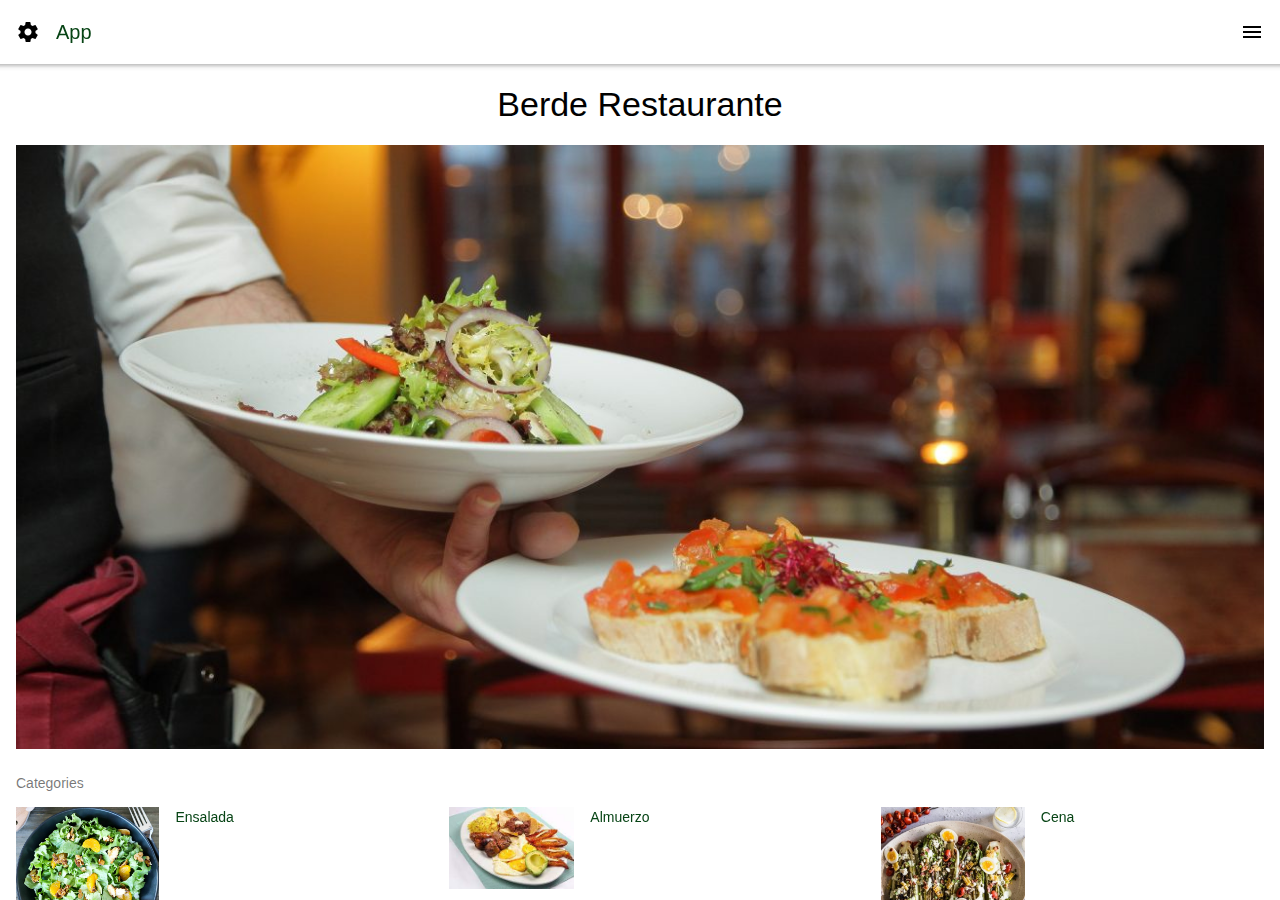
<file: index.html>
<!doctype html>
<html>
<head>
<meta charset="utf-8">
<meta name="viewport" content="width=device-width, initial-scale=1.0">
<title>Framework7 App</title>
<link href="css/framework7.bundle.min.css" rel="stylesheet">
<link href="https://fonts.googleapis.com/icon?family=Material+Icons" rel="stylesheet">
<link href="css/style.css" rel="stylesheet">
</head>
<body>


	<div id="app">
		<div class="view view-main view-init">
			
        
			<section id="panel_menu" class=" panel panel-left panel-reveal">

						<div class="block perfil">

							<div class="row">
						<article class="col-30">
							<img src="img/usuario.png" alt="" class="img-fluid">
								</article>
							<article class="col-70">
								<h6>Tu perfil</h6>
								</article>

							</div>
							</div>
				</sectio>
							<div id="menu-list"class="list media-list">
			 <ul>
				<li>
					<a href="/home/" class="item-link item-content panel-close">
                    <div class="item-media">
                        <span class="material-icons">home</span>
                    </div>
                    <div class="item-inner">
                      <div class="item-title">Inicio</div>
                    </div>
                  </a>
			    </li>
			     <a href="/ensalada/" class="item-link item-content panel-close">
			        <div class="item-media"><span class="material-icons">rice_bowl</span></div>
			        <div class="item-inner">
			          <div class="item-title">Ensalada</div>
			        </div>
			      </a>
			  <li>
      <a href="/almuerzo/" class="item-link item-content panel-close">
        <div class="item-media"><span class="material-icons">fastfood</span></div>
        <div class="item-inner">
          <div class="item-title">Almuerzo</div>
        </div>
      </a>
    </li>
			    <li>
			     <a href="/cena/" class="item-link item-content panel-close">
			        <div class="item-media"><span class="material-icons">brunch_dining</span></div>
			        <div class="item-inner">
			          <div class="item-title">Cena</div>
			        </div>
			      </a>
			    </li>
				   <li>
                  <a href="/bebidas/" class="item-link item-content panel-close">
                    <div class="item-media">
                        <span class="material-icons">liquor</span>
                    </div>
                    <div class="item-inner">
                      <div class="item-title">Bebidas</div>
                    </div>
                  </a>
                </li>
				  <li>
			     <a href="/ubicacion/" class="item-link item-content panel-close">
			        <div class="item-media"><span class="material-icons">location_on</span></div>
			        <div class="item-inner">
			          <div class="item-title">Ubicacion</div>
			        </div>
			      </a>
			    </li>
                <li>
				   <a href="/home/" class="item-link item-content panel-close">
			        <div class="item-media"><span class="material-icons">shopping_bag</span></div>
			        <div class="item-inner">
			          <div class="item-title">Ordenes</div>
			        </div>
			      </a>
				   <a href="/sobrenosotros/" class="item-link item-content panel-close">
			        <div class="item-media"><span class="material-icons">groups</span></div>
			        <div class="item-inner">
			          <div class="item-title">Sobre nosotros</div>
			        </div>
			      </a>

			  </ul>
			</div>

		</section>
			<section data-name="home" class="page">

			  <!-- Top Navbar -->
			  <nav class="navbar">
				<div class="navbar-bg"></div>
				<div class="navbar-inner">
					<div class="left">
						<a href="#" class="link"><span class="material-icons">settings</span></a>
					</div>
				  	<div class="title-uno">App</div>
					<div class="right">
						<a href="#" class="link panel-open" data-panel="left"><span class="material-icons">menu</span></a>
					</div>
				</div>
			  </nav>


			  <section class="page-content">
				  <center><h2 class="block-title-large block-title">Berde Restaurante</h2></center>
				  
				  <section id="carousel" class="block">
				  <div class="swiper-container swiper-init" data-speed="400" data-space-between="20" data-slides-per-view="1">
					  
    <div class="swiper-wrapper">
        <div class="swiper-slide">
		<img src="img/blur-breakfast-chef-cooking-262978-1280x620.jpg" alt="" class="img-fluid-c">
			</div>
		
        <div class="swiper-slide">
		<img src="img/Xceed-Barcelona-Restaurant-Los-Caracoles.png" alt="" class="img-fluid-c">
			
		</div>
        <div class="swiper-slide">
			<img src="img/rab5-meals-Favela-Cubana-2022-10-6.jpg" alt="" class="img-fluid-c">
		
		</div>
    </div>
</div>
				  
  </section>
				  
				  
				    <h2 class="block-title">Categories</h2>

            <section id="categories" class="block">
				
				<div class="swiper-container swiper-init" data-speed="400" data-space-between="50" data-slides-per-view="3">
                	<div class="swiper-wrapper">

						<div class="swiper-slide">
						<a href="" class="link">
							<div class="btn-categorie">
								<div class="row">
									<article class="col-40">
										<img src="img/mandarin-orange-salad-square.jpg" alt="" class="img-fluid">
									</article>
									<article class="col-60 nombre">
										Ensalada
									</article>
								</div>
							</div>
						</a>
						</div>
						
						<div class="swiper-slide">
						<a href="" class="link">
							<div class="btn-categorie">
							<div class="row">
								<article class="col-40">
									<img src="img/descarga.jpg" alt="" class="img-fluid">
								</article>
								<article class="col-60 nombre">
									Almuerzo
								</article>
							</div>
						</div>
						</a>
						</div>
						
						<div class="swiper-slide">
							<a href="" class="link">
							<div class="btn-categorie">
							<div class="row">
								<article class="col-40">
									<img src="img/grilled-romaine-salad-small-9-500x500.jpg" alt="" class="img-fluid">
								</article>
								<article class="col-60 nombre">
									Cena
								</article>
							</div>
						</div>
						</div>
						
						<div class="swiper-slide">
							<a href="" class="link">
							<div class="btn-categorie">
							<div class="row">
								<article class="col-40">
									<img src="img/zumo-para-adelgazar-con-manzana-y-pepino-1170x781.jpg" alt="" class="img-fluid">
								</article>
								<article class="col-60 nombre">
									Bebidas
								</article>
							</div>
						</div>
						</div>
						
					</div>
				</div>

            </section>
  <section class="card-productos block">
				  <div class="row">
					  <article class="col">
						  <div class="card-uno">
					          <img src="img/59e5176bde37d453880dfd7abbf16317.jpg" alt="" class="img-fluid">
						      <center><h3>Ensalada pollo a la plancha</h3></center>
						      <p>Pollo,tomate,lechuga</p>
						      <h4>l.90</h4>
							  
					 </div>
					  </article>
					  
					    <article class="col">
							 <div class="card-uno">
					           <img src="img/mandarin-orange-salad-square.jpg" alt="" class="img-fluid">
						       <center><h3>Ensalada mandarina</h3></center>
						       <p>Mandarina,pollo,queso</p>
						       <h4>l.120</h4>
							</div>
					  </article>
					  </div>
				  </section>
				  
				
					
				

			</section>
			
		</div>
	
	
	<script src="js/framework7.bundle.min.js"></script>
	<script src="js/app.js"></script>
	
</body>
</html>
</file>
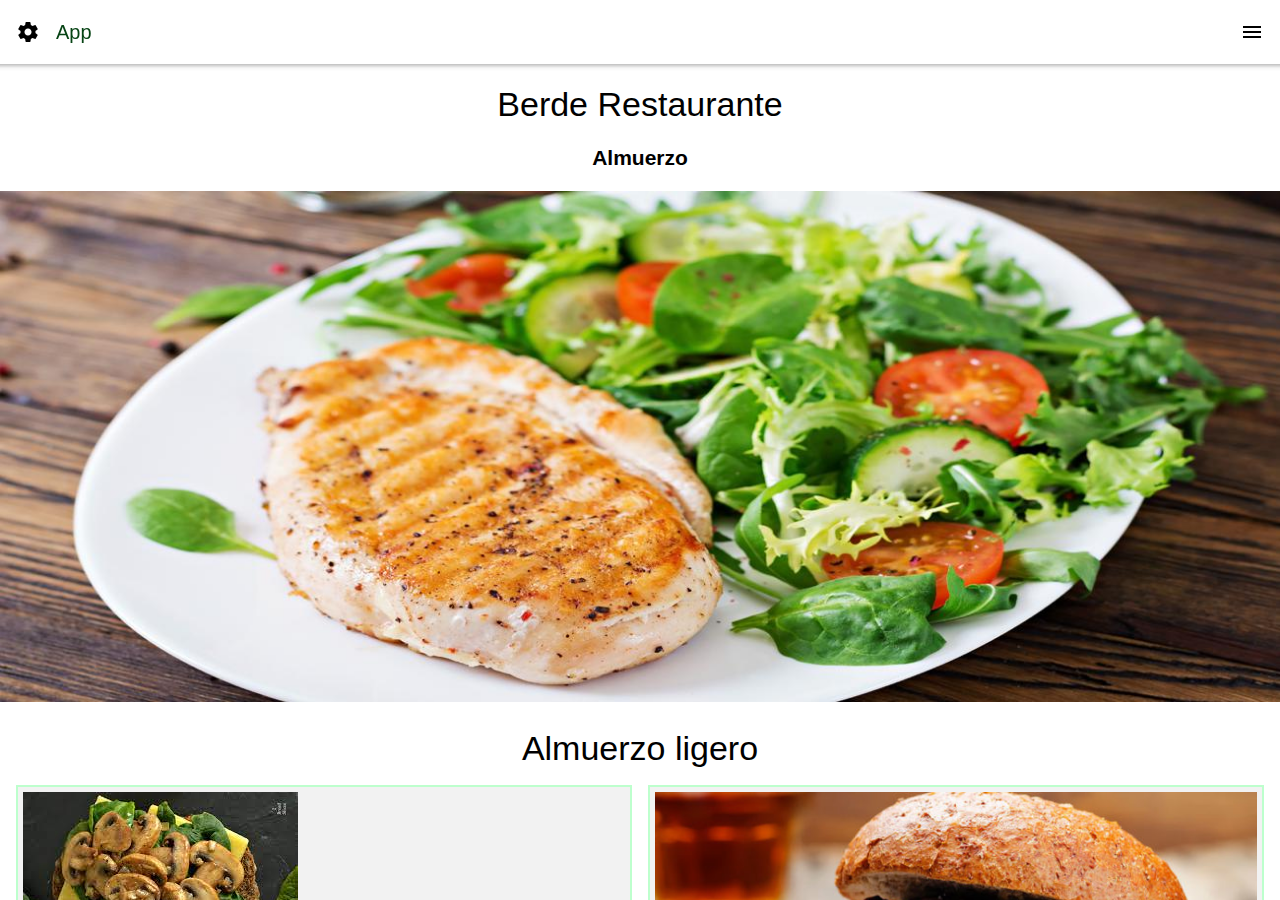
<file: almuerzo.html>
<!doctype html>
<html>
<head>
<meta charset="utf-8">
<meta name="viewport" content="width=device-width, initial-scale=1.0">
<title>Framework7 App</title>
<link href="css/framework7.bundle.min.css" rel="stylesheet">
<link href="https://fonts.googleapis.com/icon?family=Material+Icons" rel="stylesheet">
<link href="css/style.css" rel="stylesheet">
</head>
<body>


	<div id="app">
		<div class="view view-main view-init">
				<section data-name="berde" class="page">



			<section id="panel_menu" class=" panel panel-left panel-reveal">

						<div class="block perfil">

							<div class="row">
						<article class="col-30">
							<img src="img/usuario.png" alt="" class="img-fluid">
								</article>
							<article class="col-70">
								<h6>Tu perfil</h6>
								</article>

							</div>
							</div>
				</sectio>
							<div id="menu-list"class="list media-list">
			 <ul>
				<li>
					<a href="/home/" class="item-link item-content panel-close">
                    <div class="item-media">
                        <span class="material-icons">home</span>
                    </div>
                    <div class="item-inner">
                      <div class="item-title">Inicio</div>
                    </div>
                  </a>
			    </li>
			     <a href="/ensalada/" class="item-link item-content panel-close">
			        <div class="item-media"><span class="material-icons">rice_bowl</span></div>
			        <div class="item-inner">
			          <div class="item-title">Ensalada</div>
			        </div>
			      </a>
			  <li>
      <a href="/almuerzo/" class="item-link item-content panel-close">
        <div class="item-media"><span class="material-icons">fastfood</span></div>
        <div class="item-inner">
          <div class="item-title">Almuerzo</div>
        </div>
      </a>
    </li>
			    <li>
			     <a href="/cena/" class="item-link item-content panel-close">
			        <div class="item-media"><span class="material-icons">brunch_dining</span></div>
			        <div class="item-inner">
			          <div class="item-title">Cena</div>
			        </div>
			      </a>
			    </li>
				   <li>
                  <a href="/bebidas/" class="item-link item-content panel-close">
                    <div class="item-media">
                        <span class="material-icons">liquor</span>
                    </div>
                    <div class="item-inner">
                      <div class="item-title">Bebidas</div>
                    </div>
                  </a>
                </li>
				  <li>
			     <a href="/ubicacion/" class="item-link item-content panel-close">
			        <div class="item-media"><span class="material-icons">location_on</span></div>
			        <div class="item-inner">
			          <div class="item-title">Ubicacion</div>
			        </div>
			      </a>
			    </li>
                <li>
				   <a href="/ordenes/" class="item-link item-content panel-close">
			        <div class="item-media"><span class="material-icons">shopping_bag</span></div>
			        <div class="item-inner">
			          <div class="item-title">Ordenes</div>
			        </div>
			      </a>
				   <a href="/sobrenosotros/" class="item-link item-content panel-close">
			        <div class="item-media"><span class="material-icons">groups</span></div>
			        <div class="item-inner">
			          <div class="item-title">Sobre nosotros</div>
			        </div>
			      </a>

			  </ul>
			</div>

		</section>

			<section data-name="home" class="page">

			  <!-- Top Navbar -->
			  <nav class="navbar">
				<div class="navbar-bg"></div>
				<div class="navbar-inner">
					<div class="left">
						<a href="#" class="link"><span class="material-icons">settings</span></a>
					</div>
				  	<div class="title-uno">App</div>
					<div class="right">
						<a href="#" class="link panel-open" data-panel="left"><span class="material-icons">menu</span></a>
					</div>
				</div>
			  </nav>


<section class="page-content">
	 <center><h2 class="block-title-large block-title">Berde Restaurante</h2></center>

	 <section class="bebidas">
	 	<div class="bebidas">
	 		<center><h2>Almuerzo</h2></center>
	 		<img src="img/610afc507d1c1.jpeg" alt="" class="img-fluid">
	 	</div>
	 </section>


  <section class="card-productos block">
		<center><h2 class="block-title-large block-title beet">Almuerzo ligero</h2></center>
				  <div class="row">
					  <article class="col beet">
						  <div class="card-uno">
					          <img src="img/descarga (1).jpg" alt="" class="img-fluid">
						      <h3>Veggie 2.0</h3>
						      <p>Sandwiche integral, hummus,zanahoria arugula, rojo y champiñones. Agrega papas o camote</p>
						      <h4>l.90</h4>
					 </div>
					  </article>

					    <article class="col beet">
							 <div class="card-uno">
					           <img src="img/blackBeanBurger-590284746-770x553-650x428.jpg" alt="" class="img-fluid">
						       <h3>GH burger</h3>
						       <p>4OZ de filete de res molido, cebolla caramelizada, queso mozarella, pepinillos y lechuga romana</p>
						       <h4>l.120</h4>
							</div>
					  </article>
					  </div>
						<div class="row">
						 <article class="col teverde">
							 <div class="card-uno">
										 <img src="img/Menuporto-sandwich-de-pollo-300x300.jpg" alt="" class="img-fluid">
									 <h3>S Club</h3>
									 <p>Pan de masa madre, pollo a la plancha, bacon, queso mozarella, garlic, aioli y tomate</p>
									 <h4>l.130</h4>
						</div>
						 </article>

							 <article class="col teverde">
								<div class="card-uno">
											<img src="img/images.jpg" alt="" class="img-fluid">
										<h3>Proscciuto y Fig</h3>
										<p>proscciuto, gouda, jalea de higos, manzana verde, arugula y ensalada de la casa</p>
										<h4>l.125</h4>
							 </div>
						 </article>
						 </div>

						
				  </section>




</section>

		</div>
	</div>


	<script src="js/framework7.bundle.min.js"></script>
	<script src="js/app.js"></script>
	<script>
	var swiper = app.swiper.create('.swiper-container', {
	speed: 400,
	spaceBetween: 100
	});
	</script>

</body>
</html>
</file>
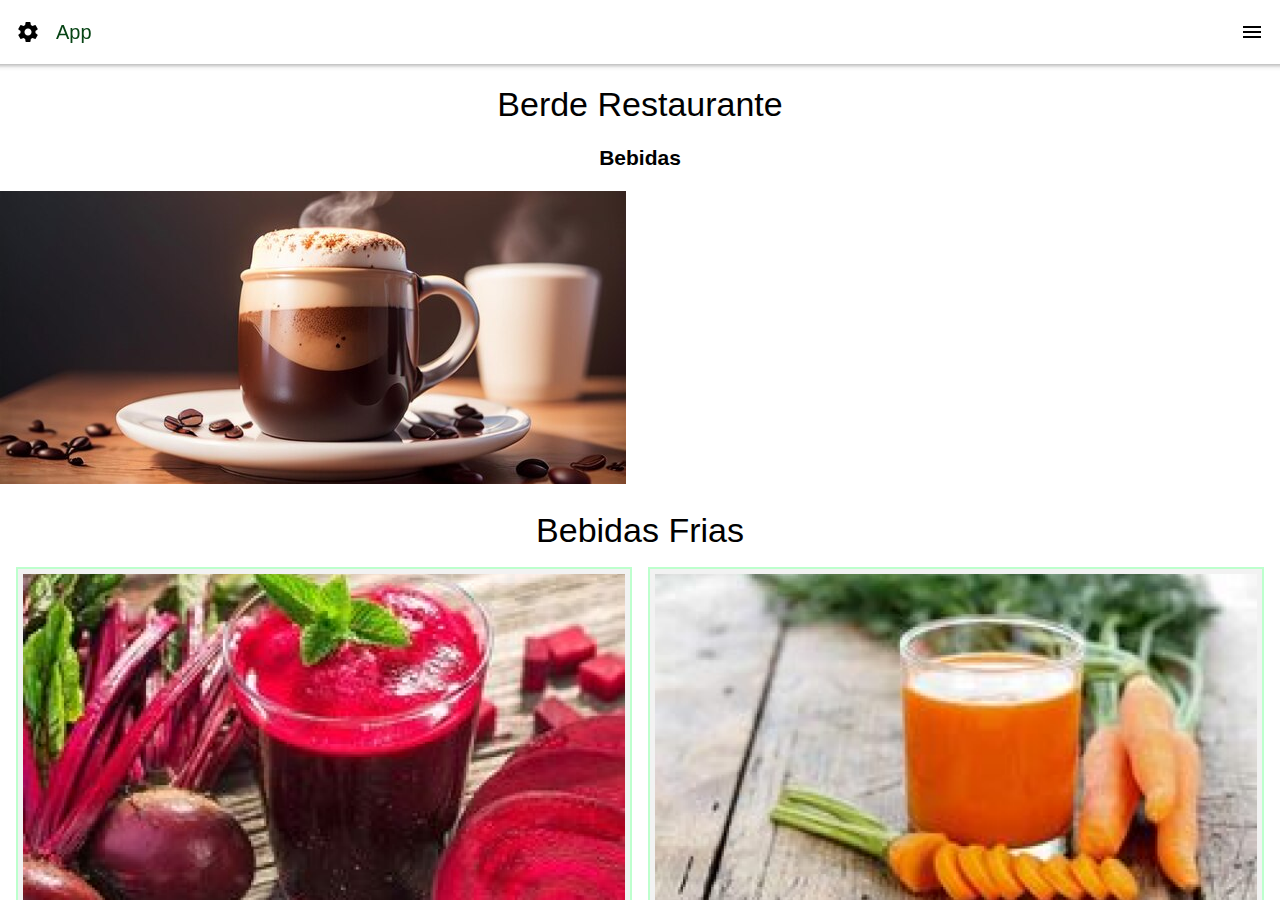
<file: bebidas.html>
<!doctype html>
<html>
<head>
<meta charset="utf-8">
<meta name="viewport" content="width=device-width, initial-scale=1.0">
<title>Framework7 App</title>
<link href="css/framework7.bundle.min.css" rel="stylesheet">
<link href="https://fonts.googleapis.com/icon?family=Material+Icons" rel="stylesheet">
<link href="css/style.css" rel="stylesheet">
</head>
<body>


	<div id="app">
		<div class="view view-main view-init">
				<section data-name="berde" class="page">



			<section id="panel_menu" class=" panel panel-left panel-reveal">

						<div class="block perfil">

							<div class="row">
						<article class="col-30">
							<img src="img/usuario.png" alt="" class="img-fluid">
								</article>
							<article class="col-70">
								<h6>Tu perfil</h6>
								</article>

							</div>
							</div>
				</sectio>
							<div id="menu-list"class="list media-list">
			 <ul>
				<li>
					<a href="/home/" class="item-link item-content panel-close">
                    <div class="item-media">
                        <span class="material-icons">home</span>
                    </div>
                    <div class="item-inner">
                      <div class="item-title">Inicio</div>
                    </div>
                  </a>
			    </li>
			     <a href="/ensalada/" class="item-link item-content panel-close">
			        <div class="item-media"><span class="material-icons">rice_bowl</span></div>
			        <div class="item-inner">
			          <div class="item-title">Ensalada</div>
			        </div>
			      </a>
			  <li>
      <a href="/almuerzo/" class="item-link item-content panel-close">
        <div class="item-media"><span class="material-icons">fastfood</span></div>
        <div class="item-inner">
          <div class="item-title">Almuerzo</div>
        </div>
      </a>
    </li>
			    <li>
			     <a href="/cena/" class="item-link item-content panel-close">
			        <div class="item-media"><span class="material-icons">brunch_dining</span></div>
			        <div class="item-inner">
			          <div class="item-title">Cena</div>
			        </div>
			      </a>
			    </li>
				   <li>
                  <a href="/bebidas/" class="item-link item-content panel-close">
                    <div class="item-media">
                        <span class="material-icons">liquor</span>
                    </div>
                    <div class="item-inner">
                      <div class="item-title">Bebidas</div>
                    </div>
                  </a>
                </li>
				  <li>
			     <a href="/ubicacion/" class="item-link item-content panel-close">
			        <div class="item-media"><span class="material-icons">location_on</span></div>
			        <div class="item-inner">
			          <div class="item-title">Ubicacion</div>
			        </div>
			      </a>
			    </li>
                <li>
				   <a href="/ordenes/" class="item-link item-content panel-close">
			        <div class="item-media"><span class="material-icons">shopping_bag</span></div>
			        <div class="item-inner">
			          <div class="item-title">Ordenes</div>
			        </div>
			      </a>
				   <a href="/sobrenosotros/" class="item-link item-content panel-close">
			        <div class="item-media"><span class="material-icons">groups</span></div>
			        <div class="item-inner">
			          <div class="item-title">Sobre nosotros</div>
			        </div>
			      </a>

			  </ul>
			</div>

		</section>

			<section data-name="home" class="page">

			  <!-- Top Navbar -->
			  <nav class="navbar">
				<div class="navbar-bg"></div>
				<div class="navbar-inner">
					<div class="left">
						<a href="#" class="link"><span class="material-icons">settings</span></a>
					</div>
				  	<div class="title-uno">App</div>
					<div class="right">
						<a href="#" class="link panel-open" data-panel="left"><span class="material-icons">menu</span></a>
					</div>
				</div>
			  </nav>


<section class="page-content">
	 <center><h2 class="block-title-large block-title">Berde Restaurante</h2></center>

	 <section class="bebidas">
	 	<div class="bebida">
	 		<center><h2>Bebidas</h2></center>
	 		<img src="img/image33.png" alt="" class="img-fluid">
	 	</div>
	 </section>


  <section class="card-productos block">
		<center><h2 class="block-title-large block-title beet">Bebidas Frias</h2></center>
				  <div class="row">
					  <article class="col beet">
						  <div class="card-uno">
					          <img src="img/image54.png" alt="" class="img-fluid">
						      <h3>Feel The Beet</h3>
						      <p>Jugo prensado en frio de Remolacha, Piña, Fresa, Limón y Jengibre.</p>
						      <h4>l.90</h4>
					 </div>
					  </article>

					    <article class="col beet">
							 <div class="card-uno">
					           <img src="img/image55.png" alt="" class="img-fluid">
						       <h3>Perfect Tan</h3>
						       <p>Jugo prensado en frio de Remolacha, Piña, Fresa, Limón y Jengibre.</p>
						       <h4>l.120</h4>
							</div>
					  </article>
					  </div>
						<div class="row">
						 <article class="col teverde">
							 <div class="card-uno">
										 <img src="img/image56.png" alt="" class="img-fluid">
									 <h3>Te Quiero Verde</h3>
									 <p>Jugo prensado en frio de Apio, Pepino, Espinaca, Menta, Limón y Jengibre.</p>
									 <h4>l.90</h4>
						</div>
						 </article>

							 <article class="col teverde">
								<div class="card-uno">
											<img src="img/image57.png" alt="" class="img-fluid">
										<h3>Summer Bliss</h3>
										<p>Jugo prensado en frio de Sandia, Toronja, y Fresa.</p>
										<h4>l.120</h4>
							 </div>
						 </article>
						 </div>

						 <center><h2 class="block-title-large block-title cafe">Bebidas Calientes</h2></center>
				 				  <div class="row">
				 					  <article class="col cafe">
				 						  <div class="card-uno">
				 					          <img src="img/image50.png" alt="" class="img-fluid">
				 						      <h3>Espresso</h3>
				 						      <p>Delicioso Cafe estilo Espresso con un sabor deliciosamente rico y diverso.</p>
				 						      <h4>l.90</h4>
				 					 </div>
				 					  </article>

				 					    <article class="col cafe">
				 							 <div class="card-uno">
				 					           <img src="img/image51.png" alt="" class="img-fluid">
				 						       <h3>Golden Latte</h3>
				 						       <p>Delicioso Latte en leche de almendra hecho a base de nuestra Pasta Dorada y endulzado con miel.</p>
				 						       <h4>l.120</h4>
				 							</div>
				 					  </article>
				 					  </div>
				 						<div class="row">
				 						 <article class="col calor">
				 							 <div class="card-uno">
				 										 <img src="img/image52.png" alt="" class="img-fluid">
				 									 <h3>Capuccino</h3>
				 									 <p>Delicioso cafe en estilo Capuccino con variados patrones y sabores.</p>
				 									 <h4>l.90</h4>
				 						</div>
				 						 </article>

				 							 <article class="col calor">
				 								<div class="card-uno">
				 											<img src="img/image53.png" alt="" class="img-fluid">
				 										<h3>Gin Berry</h3>
				 										<p>Gin, tónica, fresa, blueberry, twist de naranja</p>
				 										<h4>l.120</h4>
				 							 </div>
				 						 </article>
				 						 </div>
				  </section>




</section>

		</div>
	</div>


	<script src="js/framework7.bundle.min.js"></script>
	<script src="js/app.js"></script>
	<script>
	var swiper = app.swiper.create('.swiper-container', {
	speed: 400,
	spaceBetween: 100
	});
	</script>

</body>
</html>
</file>
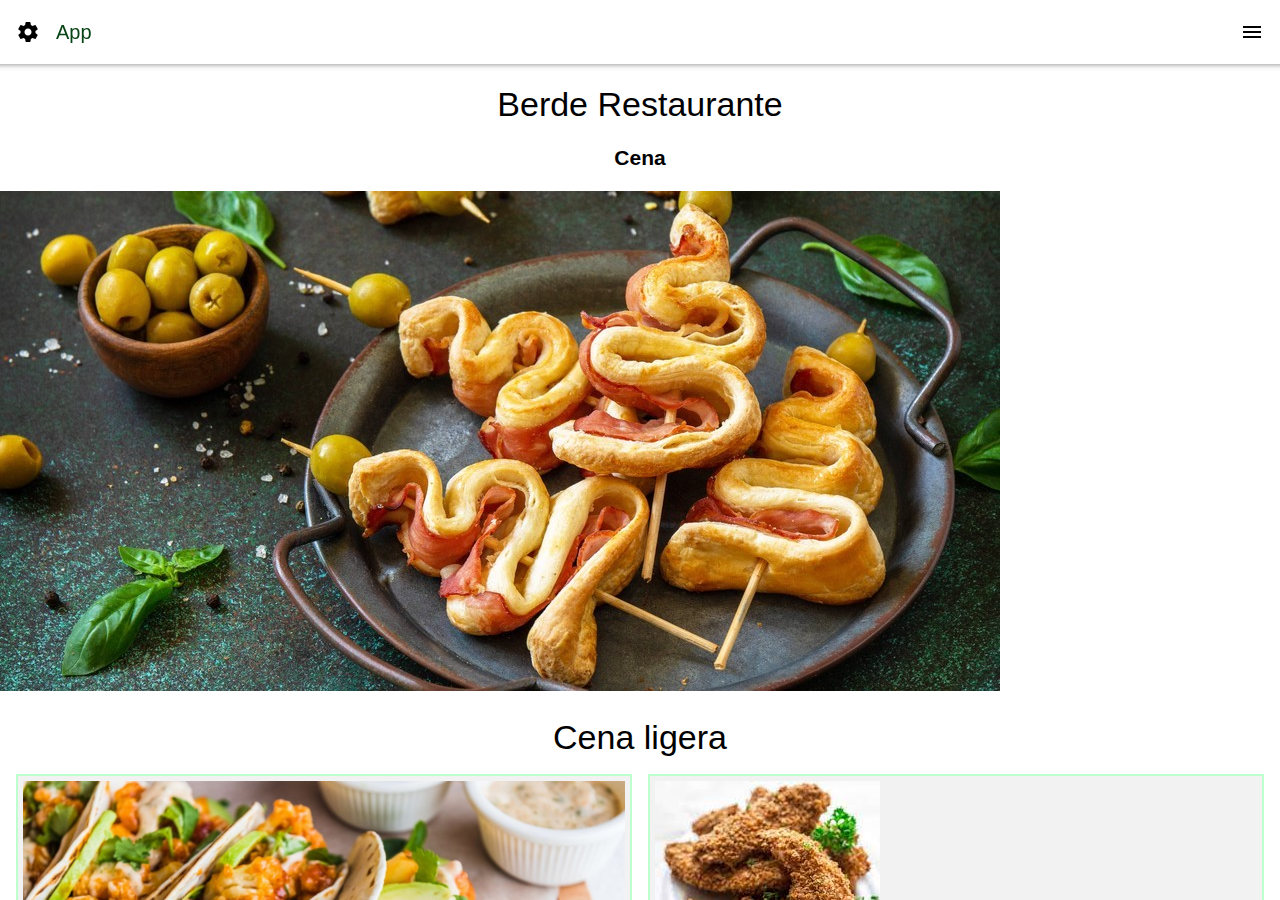
<file: cena.html>
<!doctype html>
<html>
<head>
<meta charset="utf-8">
<meta name="viewport" content="width=device-width, initial-scale=1.0">
<title>Framework7 App</title>
<link href="css/framework7.bundle.min.css" rel="stylesheet">
<link href="https://fonts.googleapis.com/icon?family=Material+Icons" rel="stylesheet">
<link href="css/style.css" rel="stylesheet">
</head>
<body>


	<div id="app">
		<div class="view view-main view-init">
				<section data-name="berde" class="page">



			<section id="panel_menu" class=" panel panel-left panel-reveal">

						<div class="block perfil">

							<div class="row">
						<article class="col-30">
							<img src="img/usuario.png" alt="" class="img-fluid">
								</article>
							<article class="col-70">
								<h6>Tu perfil</h6>
								</article>

							</div>
							</div>
				</sectio>
							<div id="menu-list"class="list media-list">
			 <ul>
				<li>
					<a href="/home/" class="item-link item-content panel-close">
                    <div class="item-media">
                        <span class="material-icons">home</span>
                    </div>
                    <div class="item-inner">
                      <div class="item-title">Inicio</div>
                    </div>
                  </a>
			    </li>
			     <a href="/ensalada/" class="item-link item-content panel-close">
			        <div class="item-media"><span class="material-icons">rice_bowl</span></div>
			        <div class="item-inner">
			          <div class="item-title">Ensalada</div>
			        </div>
			      </a>
			  <li>
      <a href="/almuerzo/" class="item-link item-content panel-close">
        <div class="item-media"><span class="material-icons">fastfood</span></div>
        <div class="item-inner">
          <div class="item-title">Almuerzo</div>
        </div>
      </a>
    </li>
			    <li>
			     <a href="/cena/" class="item-link item-content panel-close">
			        <div class="item-media"><span class="material-icons">brunch_dining</span></div>
			        <div class="item-inner">
			          <div class="item-title">Cena</div>
			        </div>
			      </a>
			    </li>
				   <li>
                  <a href="/bebidas/" class="item-link item-content panel-close">
                    <div class="item-media">
                        <span class="material-icons">liquor</span>
                    </div>
                    <div class="item-inner">
                      <div class="item-title">Bebidas</div>
                    </div>
                  </a>
                </li>
				  <li>
			     <a href="/ubicacion/" class="item-link item-content panel-close">
			        <div class="item-media"><span class="material-icons">location_on</span></div>
			        <div class="item-inner">
			          <div class="item-title">Ubicacion</div>
			        </div>
			      </a>
			    </li>
                <li>
				   <a href="/ordenes/" class="item-link item-content panel-close">
			        <div class="item-media"><span class="material-icons">shopping_bag</span></div>
			        <div class="item-inner">
			          <div class="item-title">Ordenes</div>
			        </div>
			      </a>
				   <a href="/sobrenosotros/" class="item-link item-content panel-close">
			        <div class="item-media"><span class="material-icons">groups</span></div>
			        <div class="item-inner">
			          <div class="item-title">Sobre nosotros</div>
			        </div>
			      </a>

			  </ul>
			</div>

		</section>

			<section data-name="home" class="page">

			  <!-- Top Navbar -->
			  <nav class="navbar">
				<div class="navbar-bg"></div>
				<div class="navbar-inner">
					<div class="left">
						<a href="#" class="link"><span class="material-icons">settings</span></a>
					</div>
				  	<div class="title-uno">App</div>
					<div class="right">
						<a href="#" class="link panel-open" data-panel="left"><span class="material-icons">menu</span></a>
					</div>
				</div>
			  </nav>


<section class="page-content">
	 <center><h2 class="block-title-large block-title">Berde Restaurante</h2></center>

	 <section class="bebidas">
	 	<div class="bebidas">
	 		<center><h2>Cena</h2></center>
	 		<img src="img/arbol-de-navidad-de-hojaldre-jamon-1.jpg" alt="" class="img-fluid">
	 	</div>
	 </section>


  <section class="card-productos block">
		<center><h2 class="block-title-large block-title beet">Cena ligera</h2></center>
				  <div class="row">
					  <article class="col beet">
						  <div class="card-uno">
					          <img src="img/f1280x720-16922_148597_5050.jpg" alt="" class="img-fluid">
						      <h3>Tacos de coliflor</h3>
						      <p>4 Tacos en tortillas de remolacha y tortilla de camote con nuestro delicioso guacamole,coliflor rostizada</p>
						      <h4>l.30 c/u</h4>
					 </div>
					  </article>

					    <article class="col beet">
							 <div class="card-uno">
					           <img src="img/descarga (2).jpg" alt="" class="img-fluid">
						       <h3>Fit chikenfingers</h3>
						       <p>Deditos de pollo empanzados acompañado de ensalada</p>
						       <h4>l.120</h4>
							</div>
					  </article>
					  </div>
						<div class="row">
						 <article class="col teverde">
							 <div class="card-uno">
										 <img src="img/one-pot-healthy-chicken-pasta-149595-2.jpg" alt="" class="img-fluid">
									 <h3>Vegan penne a la vodka</h3>
									 <p>Pasta penne integral con nuestra salsa vegana a la vodka adiciona tofu, pollo</p>
									 <h4>l.120</h4>
						</div>
						 </article>

							 <article class="col teverde">
								<div class="card-uno">
											<img src="img/ceviche-soya-con-aguacate.jpg" alt="" class="img-fluid">
										<h3>Spicy tuna ceviche</h3>
										<p>Tuna, maíz, aguacate, manzana, pepino, y con nuestro marinado asiático</p>
										<h4>l.130</h4>
							 </div>
						 </article>
						 </div>

						
				  </section>




</section>

		</div>
	</div>


	<script src="js/framework7.bundle.min.js"></script>
	<script src="js/app.js"></script>
	<script>
	var swiper = app.swiper.create('.swiper-container', {
	speed: 400,
	spaceBetween: 100
	});
	</script>

</body>
</html>
</file>
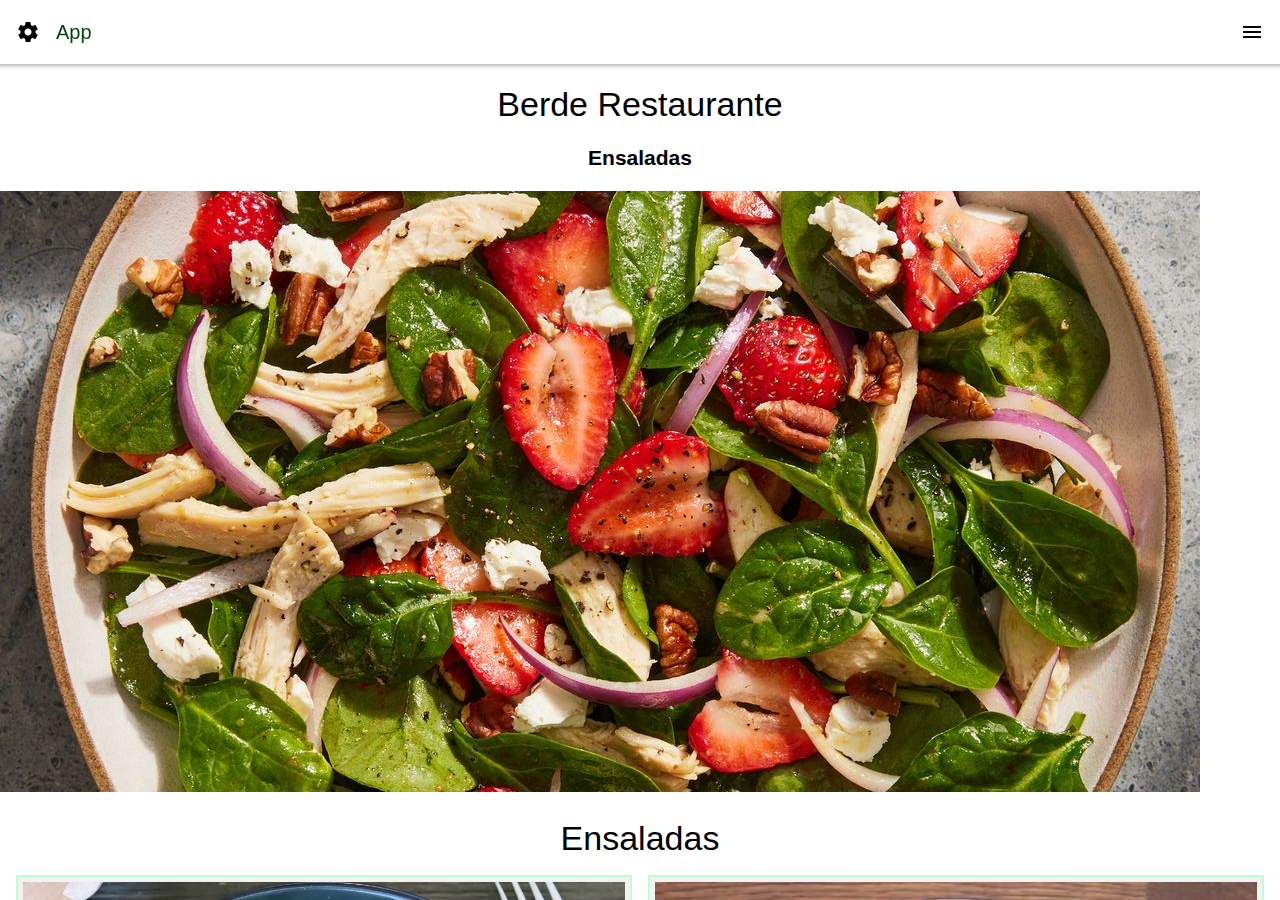
<file: ensalada.html>
<!doctype html>
<html>
<head>
<meta charset="utf-8">
<meta name="viewport" content="width=device-width, initial-scale=1.0">
<title>Framework7 App</title>
<link href="css/framework7.bundle.min.css" rel="stylesheet">
<link href="https://fonts.googleapis.com/icon?family=Material+Icons" rel="stylesheet">
<link href="css/style.css" rel="stylesheet">
</head>
<body>


	<div id="app">
		<div class="view view-main view-init">
				<section data-name="berde" class="page">



			<section id="panel_menu" class=" panel panel-left panel-reveal">

						<div class="block perfil">

							<div class="row">
						<article class="col-30">
							<img src="img/usuario.png" alt="" class="img-fluid">
								</article>
							<article class="col-70">
								<h6>Tu perfil</h6>
								</article>

							</div>
							</div>
				</sectio>
							<div id="menu-list"class="list media-list">
			 <ul>
				<li>
					<a href="/home/" class="item-link item-content panel-close">
                    <div class="item-media">
                        <span class="material-icons">home</span>
                    </div>
                    <div class="item-inner">
                      <div class="item-title">Inicio</div>
                    </div>
                  </a>
			    </li>
			     <a href="/ensalada/" class="item-link item-content panel-close">
			        <div class="item-media"><span class="material-icons">rice_bowl</span></div>
			        <div class="item-inner">
			          <div class="item-title">Ensalada</div>
			        </div>
			      </a>
			  <li>
      <a href="/almuerzo/" class="item-link item-content panel-close">
        <div class="item-media"><span class="material-icons">fastfood</span></div>
        <div class="item-inner">
          <div class="item-title">Almuerzo</div>
        </div>
      </a>
    </li>
			    <li>
			     <a href="/cena/" class="item-link item-content panel-close">
			        <div class="item-media"><span class="material-icons">brunch_dining</span></div>
			        <div class="item-inner">
			          <div class="item-title">Cena</div>
			        </div>
			      </a>
			    </li>
				   <li>
                  <a href="/bebidas/" class="item-link item-content panel-close">
                    <div class="item-media">
                        <span class="material-icons">liquor</span>
                    </div>
                    <div class="item-inner">
                      <div class="item-title">Bebidas</div>
                    </div>
                  </a>
                </li>
				  <li>
			     <a href="/ubicacion/" class="item-link item-content panel-close">
			        <div class="item-media"><span class="material-icons">location_on</span></div>
			        <div class="item-inner">
			          <div class="item-title">Ubicacion</div>
			        </div>
			      </a>
			    </li>
                <li>
				   <a href="/home/" class="item-link item-content panel-close">
			        <div class="item-media"><span class="material-icons">shopping_bag</span></div>
			        <div class="item-inner">
			          <div class="item-title">Ordenes</div>
			        </div>
			      </a>
				   <a href="/sobrenosotros/" class="item-link item-content panel-close">
			        <div class="item-media"><span class="material-icons">groups</span></div>
			        <div class="item-inner">
			          <div class="item-title">Sobre nosotros</div>
			        </div>
			      </a>

			  </ul>
			</div>

		</section>

			<section data-name="home" class="page">

			  <!-- Top Navbar -->
			  <nav class="navbar">
				<div class="navbar-bg"></div>
				<div class="navbar-inner">
					<div class="left">
						<a href="#" class="link"><span class="material-icons">settings</span></a>
					</div>
				  	<div class="title-uno">App</div>
					<div class="right">
						<a href="#" class="link panel-open" data-panel="left"><span class="material-icons">menu</span></a>
					</div>
				</div>
			  </nav>


<section class="page-content">
	 <center><h2 class="block-title-large block-title">Berde Restaurante</h2></center>

	 <section class="bebidas">
	 	<div class="bebidas">
	 		<center><h2>Ensaladas</h2></center>
	 		<img src="img/strawberry-spinach-salad-vertical-6408a96d5bbd9.jpg" alt="" class="img-fluid">
	 	</div>
	 </section>


  <section class="card-productos block">
		<center><h2 class="block-title-large block-title beet">Ensaladas</h2></center>
				  <div class="row">
					  <article class="col beet">
						  <div class="card-uno">
					          <img src="img/mandarin-orange-salad-square.jpg" alt="" class="img-fluid">
						      <h3>Thai</h3>
						      <p>Refrescante house mix con espinaca, zanahoria, aguacate, coliflor rostizado, queso feta, salmon dorado.</p>
						      <h4>l.90</h4>
					 </div>
					  </article>

					    <article class="col beet">
							 <div class="card-uno">
					           <img src="img/38395518d57718ddcd7d379a4e5858d3.jpg" alt="" class="img-fluid">
						       <h3>La tropikal</h3>
						       <p>House mix, pecans rostizada, fresa, rábano, cebolla, aguacate, blue cheese, pollo a la plancha</p>
						       <h4>l.130</h4>
							</div>
					  </article>
					  </div>
						<div class="row">
						 <article class="col teverde">
							 <div class="card-uno">
										 <img src="img/Healthy-Whole30-Paleo-Arugula-Salad-Recipe-Photo--500x500.jpg" alt="" class="img-fluid">
									 <h3>Steak urugula</h3>
									 <p>Kale, Romana, arugula, aguacate, camote rostizado, tomate cherry, queso parmesano.</p>
									 <h4>l.130</h4>
						</div>
						 </article>

							 <article class="col teverde">
								<div class="card-uno">
											<img src="img/grilled-romaine-salad-small-9-500x500.jpg" alt="" class="img-fluid">
										<h3>Tex Mex</h3>
										<p>Mix de kale y lechuga romana acompañada de, tomates cherry, maíz asado, rábano,etc.</p>
										<h4>l.145</h4>
							 </div>
						 </article>
						 </div>

						
				  </section>




</section>

		</div>
	</div>


	<script src="js/framework7.bundle.min.js"></script>
	<script src="js/app.js"></script>
	<script>
	var swiper = app.swiper.create('.swiper-container', {
	speed: 400,
	spaceBetween: 100
	});
	</script>

</body>
</html>
</file>
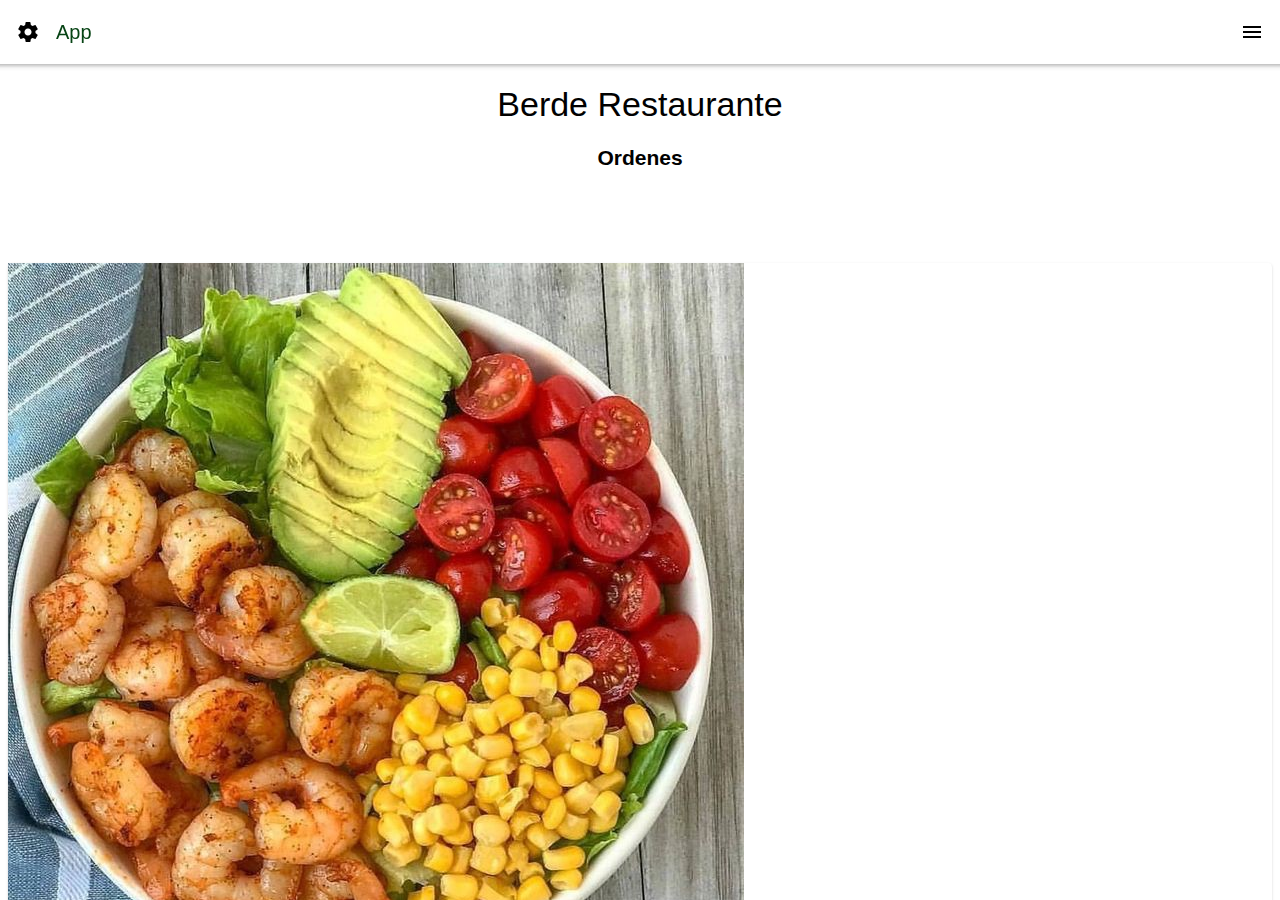
<file: ordenes.html>
<!doctype html>
<html>
<head>
<meta charset="utf-8">
<meta name="viewport" content="width=device-width, initial-scale=1.0">
<title>Framework7 App</title>
<link href="css/framework7.bundle.min.css" rel="stylesheet">
<link href="https://fonts.googleapis.com/icon?family=Material+Icons" rel="stylesheet">
<link href="css/style.css" rel="stylesheet">
</head>
<body>


	<div id="app">
		<div class="view view-main view-init">
				<section data-name="berde" class="page">



			<section id="panel_menu" class=" panel panel-left panel-reveal">

						<div class="block perfil">

							<div class="row">
						<article class="col-30">
							<img src="img/usuario.png" alt="" class="img-fluid">
								</article>
							<article class="col-70">
								<h6>Tu perfil</h6>
								</article>

							</div>
							</div>
				</sectio>
							<div id="menu-list"class="list media-list">
			 <ul>
				<li>
					<a href="/home/" class="item-link item-content panel-close">
                    <div class="item-media">
                        <span class="material-icons">home</span>
                    </div>
                    <div class="item-inner">
                      <div class="item-title">Inicio</div>
                    </div>
                  </a>
			    </li>
			     <a href="/ensalada/" class="item-link item-content panel-close">
			        <div class="item-media"><span class="material-icons">rice_bowl</span></div>
			        <div class="item-inner">
			          <div class="item-title">Ensalada</div>
			        </div>
			      </a>
			  <li>
      <a href="/almuerzo/" class="item-link item-content panel-close">
        <div class="item-media"><span class="material-icons">fastfood</span></div>
        <div class="item-inner">
          <div class="item-title">Almuerzo</div>
        </div>
      </a>
    </li>
			    <li>
			     <a href="/cena/" class="item-link item-content panel-close">
			        <div class="item-media"><span class="material-icons">brunch_dining</span></div>
			        <div class="item-inner">
			          <div class="item-title">Cena</div>
			        </div>
			      </a>
			    </li>
				   <li>
                  <a href="/bebidas/" class="item-link item-content panel-close">
                    <div class="item-media">
                        <span class="material-icons">liquor</span>
                    </div>
                    <div class="item-inner">
                      <div class="item-title">Bebidas</div>
                    </div>
                  </a>
                </li>
				  <li>
			     <a href="/ubicacion/" class="item-link item-content panel-close">
			        <div class="item-media"><span class="material-icons">location_on</span></div>
			        <div class="item-inner">
			          <div class="item-title">Ubicacion</div>
			        </div>
			      </a>
			    </li>
                <li>
				   <a href="/ordenes/" class="item-link item-content panel-close">
			        <div class="item-media"><span class="material-icons">shopping_bag</span></div>
			        <div class="item-inner">
			          <div class="item-title">Ordenes</div>
			        </div>
			      </a>
				   <a href="/sobrenosotros/" class="item-link item-content panel-close">
			        <div class="item-media"><span class="material-icons">groups</span></div>
			        <div class="item-inner">
			          <div class="item-title">Sobre nosotros</div>
			        </div>
			      </a>

			  </ul>
			</div>

		</section>

			<section data-name="home" class="page">

			  <!-- Top Navbar -->
			  <nav class="navbar">
				<div class="navbar-bg"></div>
				<div class="navbar-inner">
					<div class="left">
						<a href="#" class="link"><span class="material-icons">settings</span></a>
					</div>
				  	<div class="title-uno">App</div>
					<div class="right">
						<a href="#" class="link panel-open" data-panel="left"><span class="material-icons">menu</span></a>
					</div>
				</div>
			  </nav>


<section class="page-content">
	 <center><h2 class="block-title-large block-title">Berde Restaurante</h2></center>

	 <section class="bebidas">
	 	<div class="bebidas">
	 		<center><h2>Ordenes</h2></center>
	 	</div>
	 </section>
	
	
	<section class="page-content">
<div class="card demo-card-header-pic">
  <img src="img/59e5176bde37d453880dfd7abbf16317.jpg" alt="" class="img-fluid">
	<center>Gracias por tu pedido</center>
	 </div>
  <a href="/home/" class="item-link item-content">
			        <div class="item-media"><span class="material-icons"></span></div>
			        <div class="item-inner">
			          <div class="item-title">Terminar</div>
 
</section>
		</div>
	</div>
  


	<script src="js/framework7.bundle.min.js"></script>
	<script src="js/app.js"></script>
	<script>
	var swiper = app.swiper.create('.swiper-container', {
	speed: 400,
	spaceBetween: 100
	});
	</script>

</body>
</html>
</file>
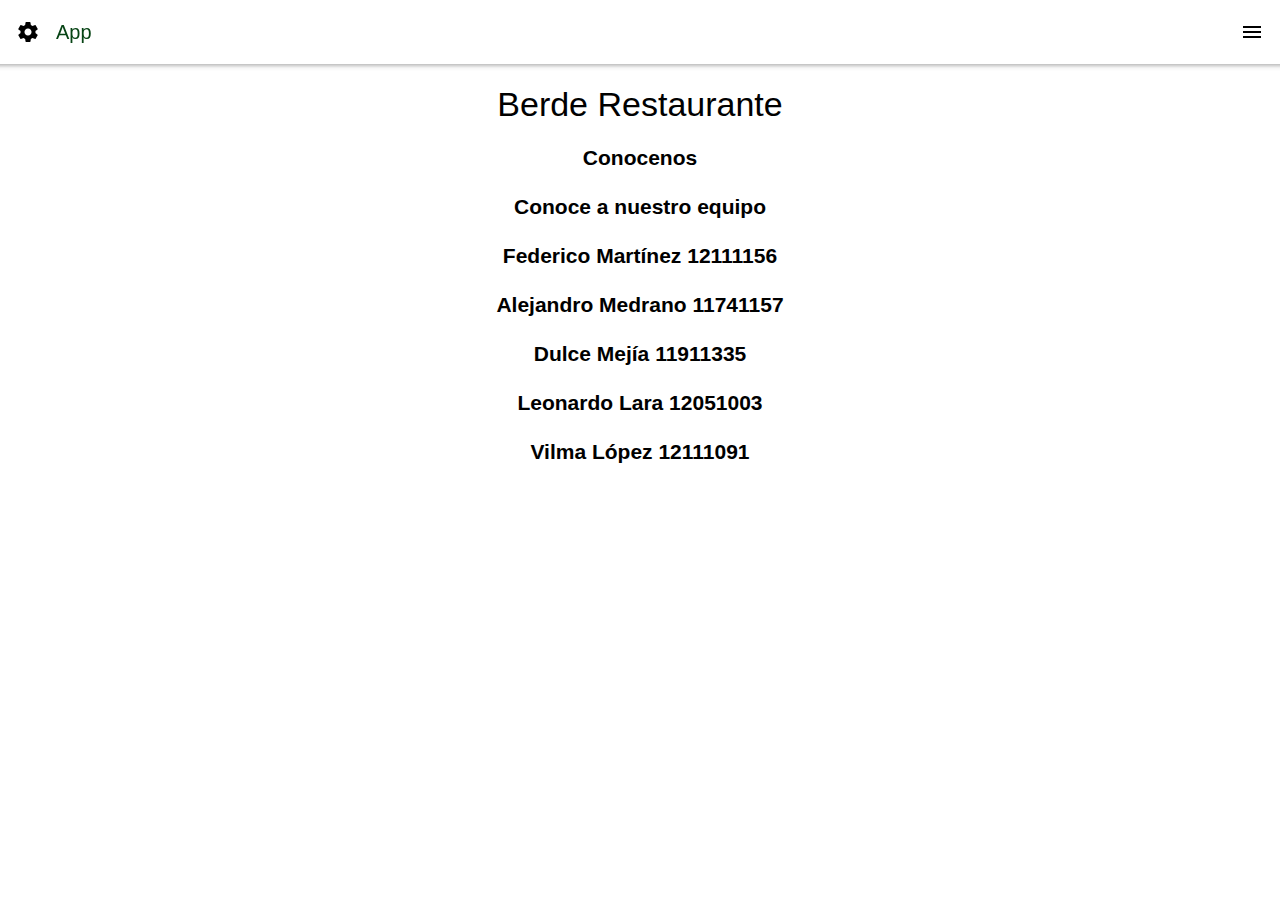
<file: sobrenosotros.html>
<!doctype html>
<html>
<head>
<meta charset="utf-8">
<meta name="viewport" content="width=device-width, initial-scale=1.0">
<title>Framework7 App</title>
<link href="css/framework7.bundle.min.css" rel="stylesheet">
<link href="https://fonts.googleapis.com/icon?family=Material+Icons" rel="stylesheet">
<link href="css/style.css" rel="stylesheet">
</head>
<body>


	<div id="app">
		<div class="view view-main view-init">
				<section data-name="berde" class="page">



			<section id="panel_menu" class=" panel panel-left panel-reveal">

						<div class="block perfil">

							<div class="row">
						<article class="col-30">
							<img src="img/usuario.png" alt="" class="img-fluid">
								</article>
							<article class="col-70">
								<h6>Tu perfil</h6>
								</article>

							</div>
							</div>
				</sectio>
							<div id="menu-list"class="list media-list">
			 <ul>
				<li>
					<a href="/home/" class="item-link item-content panel-close">
                    <div class="item-media">
                        <span class="material-icons">home</span>
                    </div>
                    <div class="item-inner">
                      <div class="item-title">Inicio</div>
                    </div>
                  </a>
			    </li>
			     <a href="/ensalada/" class="item-link item-content panel-close">
			        <div class="item-media"><span class="material-icons">rice_bowl</span></div>
			        <div class="item-inner">
			          <div class="item-title">Ensalada</div>
			        </div>
			      </a>
			  <li>
      <a href="/almuerzo/" class="item-link item-content panel-close">
        <div class="item-media"><span class="material-icons">fastfood</span></div>
        <div class="item-inner">
          <div class="item-title">Almuerzo</div>
        </div>
      </a>
    </li>
			    <li>
			     <a href="/cena/" class="item-link item-content panel-close">
			        <div class="item-media"><span class="material-icons">brunch_dining</span></div>
			        <div class="item-inner">
			          <div class="item-title">Cena</div>
			        </div>
			      </a>
			    </li>
				   <li>
                  <a href="/bebidas/" class="item-link item-content panel-close">
                    <div class="item-media">
                        <span class="material-icons">liquor</span>
                    </div>
                    <div class="item-inner">
                      <div class="item-title">Bebidas</div>
                    </div>
                  </a>
                </li>
				  <li>
			     <a href="/ubicacion/" class="item-link item-content panel-close">
			        <div class="item-media"><span class="material-icons">location_on</span></div>
			        <div class="item-inner">
			          <div class="item-title">Ubicacion</div>
			        </div>
			      </a>
			    </li>
                <li>
				   <a href="/ordenes/" class="item-link item-content panel-close">
			        <div class="item-media"><span class="material-icons">shopping_bag</span></div>
			        <div class="item-inner">
			          <div class="item-title">Ordenes</div>
			        </div>
			      </a>
				   <a href="/sobrenosotros/" class="item-link item-content panel-close">
			        <div class="item-media"><span class="material-icons">groups</span></div>
			        <div class="item-inner">
			          <div class="item-title">Sobre nosotros</div>
			        </div>
			      </a>

			  </ul>
			</div>

		</section>

			<section data-name="home" class="page">

			  <!-- Top Navbar -->
			  <nav class="navbar">
				<div class="navbar-bg"></div>
				<div class="navbar-inner">
					<div class="left">
						<a href="#" class="link"><span class="material-icons">settings</span></a>
					</div>
				  	<div class="title-uno">App</div>
					<div class="right">
						<a href="#" class="link panel-open" data-panel="left"><span class="material-icons">menu</span></a>
					</div>
				</div>
			  </nav>


<section class="page-content">
	 <center><h2 class="block-title-large block-title">Berde Restaurante</h2></center>

	 <section class="bebidas">
	 	<div class="bebidas">
	 		<center><h2>Conocenos</h2></center>
	 	</div>
	 </section>
<section class="conocenos">
	 	<div class="conocer">
			<center><h2>Conoce a nuestro equipo</h2></center>
	 		<center><h2 class="nombres">Federico Martínez 12111156</h2></center>
			<center><h2 class="nombres">Alejandro Medrano 11741157</h2></center>
			<center><h2 class="nombres">Dulce Mejía 11911335</h2></center>
			<center><h2 class="nombres">Leonardo Lara 12051003</h2></center>
			<center><h2 class="nombres">Vilma López 12111091</h2></center>
			
	 	</div>
	 </section>

  
		</div>
	</div>


	<script src="js/framework7.bundle.min.js"></script>
	<script src="js/app.js"></script>
	<script>
	var swiper = app.swiper.create('.swiper-container', {
	speed: 400,
	spaceBetween: 100
	});
	</script>

</body>
</html>
</file>
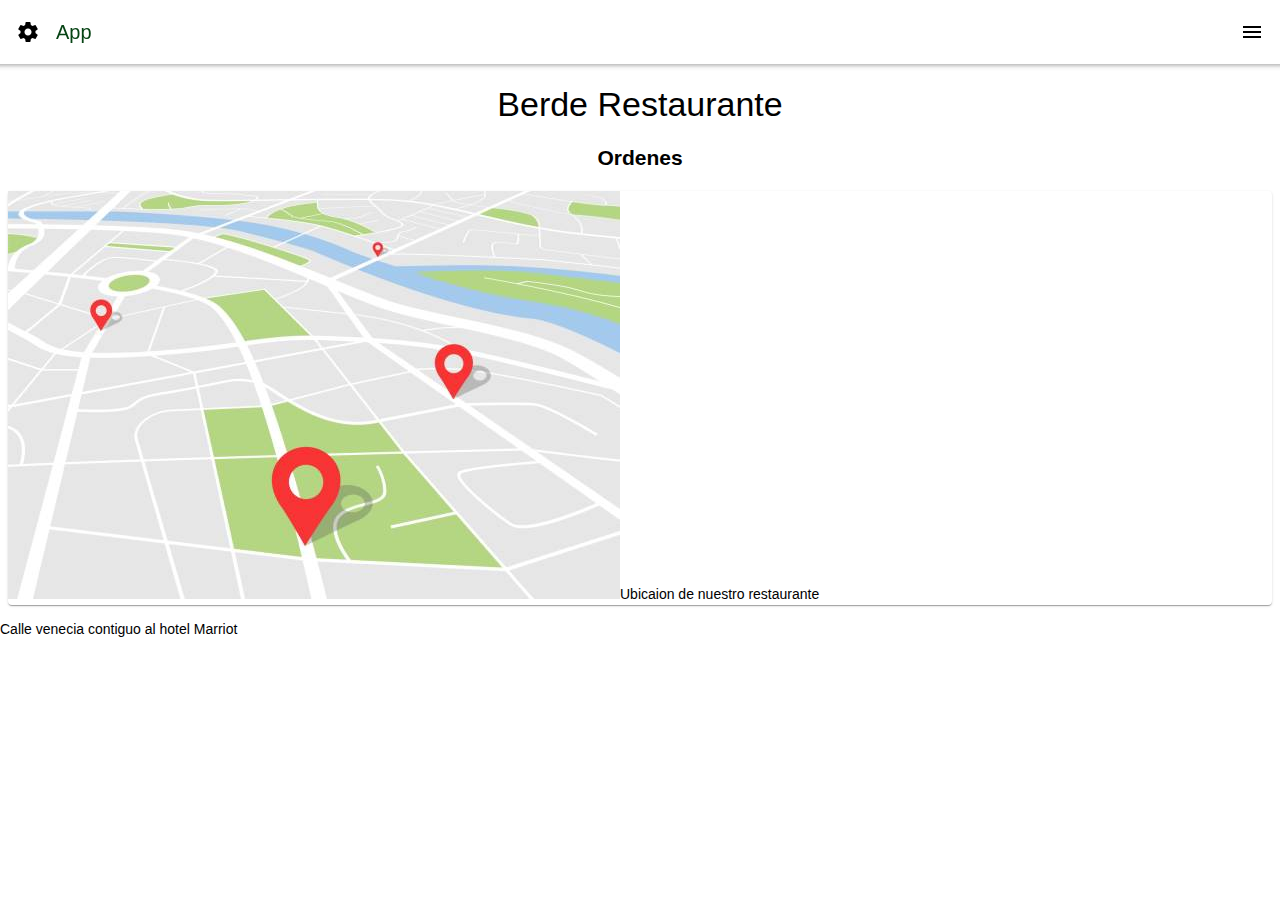
<file: ubicacion.html>
<!doctype html>
<html>
<head>
<meta charset="utf-8">
<meta name="viewport" content="width=device-width, initial-scale=1.0">
<title>Framework7 App</title>
<link href="css/framework7.bundle.min.css" rel="stylesheet">
<link href="https://fonts.googleapis.com/icon?family=Material+Icons" rel="stylesheet">
<link href="css/style.css" rel="stylesheet">
</head>
<body>


	<div id="app">
		<div class="view view-main view-init">
				<section data-name="berde" class="page">



			<section id="panel_menu" class=" panel panel-left panel-reveal">

						<div class="block perfil">

							<div class="row">
						<article class="col-30">
							<img src="img/usuario.png" alt="" class="img-fluid">
								</article>
							<article class="col-70">
								<h6>Tu perfil</h6>
								</article>

							</div>
							</div>
				</sectio>
							<div id="menu-list"class="list media-list">
			 <ul>
				<li>
					<a href="/home/" class="item-link item-content panel-close">
                    <div class="item-media">
                        <span class="material-icons">home</span>
                    </div>
                    <div class="item-inner">
                      <div class="item-title">Inicio</div>
                    </div>
                  </a>
			    </li>
			     <a href="/ensalada/" class="item-link item-content panel-close">
			        <div class="item-media"><span class="material-icons">rice_bowl</span></div>
			        <div class="item-inner">
			          <div class="item-title">Ensalada</div>
			        </div>
			      </a>
			  <li>
      <a href="/almuerzo/" class="item-link item-content panel-close">
        <div class="item-media"><span class="material-icons">fastfood</span></div>
        <div class="item-inner">
          <div class="item-title">Almuerzo</div>
        </div>
      </a>
    </li>
			    <li>
			     <a href="/cena/" class="item-link item-content panel-close">
			        <div class="item-media"><span class="material-icons">brunch_dining</span></div>
			        <div class="item-inner">
			          <div class="item-title">Cena</div>
			        </div>
			      </a>
			    </li>
				   <li>
                  <a href="/bebidas/" class="item-link item-content panel-close">
                    <div class="item-media">
                        <span class="material-icons">liquor</span>
                    </div>
                    <div class="item-inner">
                      <div class="item-title">Bebidas</div>
                    </div>
                  </a>
                </li>
				  <li>
			     <a href="/ubicacion/" class="item-link item-content panel-close">
			        <div class="item-media"><span class="material-icons">location_on</span></div>
			        <div class="item-inner">
			          <div class="item-title">Ubicacion</div>
			        </div>
			      </a>
			    </li>
                <li>
				   <a href="/ordenes/" class="item-link item-content panel-close">
			        <div class="item-media"><span class="material-icons">shopping_bag</span></div>
			        <div class="item-inner">
			          <div class="item-title">Ordenes</div>
			        </div>
			      </a>
				   <a href="/sobrenosotros/" class="item-link item-content panel-close">
			        <div class="item-media"><span class="material-icons">groups</span></div>
			        <div class="item-inner">
			          <div class="item-title">Sobre nosotros</div>
			        </div>
			      </a>

			  </ul>
			</div>

		</section>

			<section data-name="home" class="page">

			  <!-- Top Navbar -->
			  <nav class="navbar">
				<div class="navbar-bg"></div>
				<div class="navbar-inner">
					<div class="left">
						<a href="#" class="link"><span class="material-icons">settings</span></a>
					</div>
				  	<div class="title-uno">App</div>
					<div class="right">
						<a href="#" class="link panel-open" data-panel="left"><span class="material-icons">menu</span></a>
					</div>
				</div>
			  </nav>


<section class="page-content">
	 <center><h2 class="block-title-large block-title">Berde Restaurante</h2></center>

	 <section class="bebidas">
	 	<div class="bebidas">
	 		<center><h2>Ordenes</h2></center>
	 	</div>
	 </section>
	
	
	<section class="ubicacion-u">
		<div class="card demo-card-header-pic">
  <img src="img/istockphoto-1278946115-612x612.jpg"alt="" class="img-fluid">Ubicaion de nuestro restaurante</div>
    <p>Calle venecia contiguo al hotel Marriot</p>

	
	</section>
		</div>
	</div>
  


	<script src="js/framework7.bundle.min.js"></script>
	<script src="js/app.js"></script>
	<script>
	var swiper = app.swiper.create('.swiper-container', {
	speed: 400,
	spaceBetween: 100
	});
	</script>

</body>
</html>
</file>
<file: css/style.css>
@import url('https://fonts.googleapis.com/css2?family=Montserrat:wght@100;200;300;400;500;700&display=swap');
:root{
	--f7-theme-color:#074415;
	--f7-navbar-bg-color: #fff; /*navbar*/
	--f7-navbar-link-color: #000; /*navbar link*/
	--f7-navbar-text-color:#F2F2F2;
	--f7-bars-bg-color:#F2F2F2;/*toolbar*/
	--f7-tabbar-link-inactive-color: #333; /*link toolbar*/
	--f7-block-margin-vertical:20px;
	--f7-card-footer-border-color:transparent; 
	--color-gris-claro:#E6E8EA;
	--color-verde:#074415;
	--color-negro:#000;
	--color-gris:#F2F2F2;
	--color-blanco:#fff;
	--color-verde-claro:#BDFFCD;
}
body{
	font-family: 'Roboto', sans-serif;
	color:#000000;
}
.img-fluid{
	max-width: 100%;
}
#panel_menu .perfil{
	margin-top: 0px;
	background-color:#F2F2F2;
	padding: 10px opx;
}
#menu-list.list{
	font-size: 12px;
}
#menu-list span{
	color: #074415;
}
.title-uno{
	color: #074415;
}
.img-fluid-c{
	max-width: 100%;
}
.btn-categoria{
	background-color:#BDFFCD;
	border-radius: 30px;
	width: 100px;
	padding: 5px 5px;
	display: inline-block;
}
.btn-categoria .nombre{
	padding-top: 5px;
}
.card-productos .card-uno{
	background-color: #F2F2F2;
	border: 2px solid #BDFFCD;
	border-radius: 0px;
	padding: 5px;
	min-height: 340px;
}
</file>
